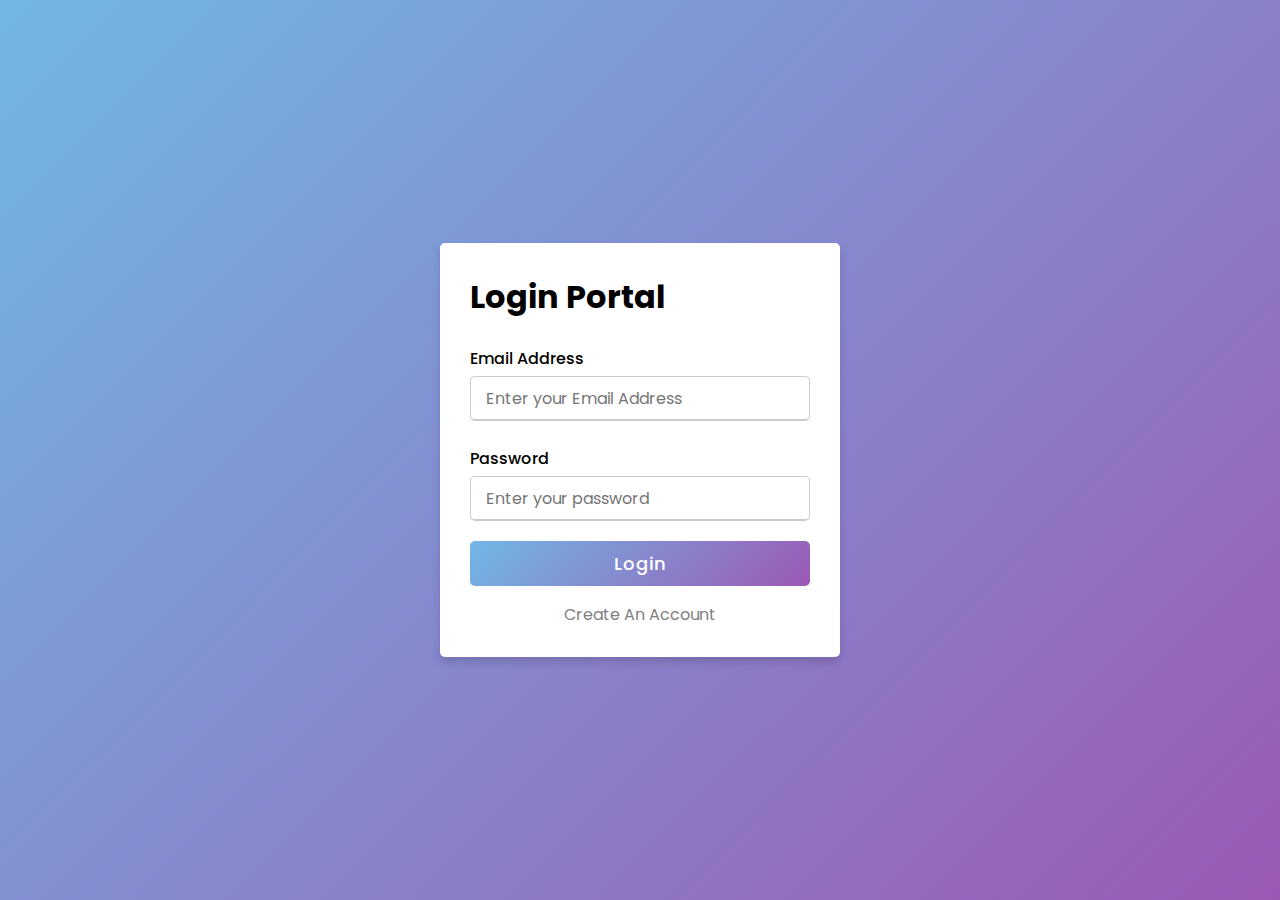
<file: index.html>
<!DOCTYPE html>
<html lang="en" dir="ltr">
  <head>
    <meta charset="UTF-8">
    <title>Open Portal - Login</title>
    <link rel="stylesheet" href="Css-File/style.css">
    <meta name="viewport" content="width=device-width, initial-scale=1.0">
  </head>
  <body>
    <br>
    <div class="container" style="max-width: 400px;">
        <header>
            <h1>Login Portal</h1>
          </header>
          <br>
      
      <div class="user-details content">
        <form action="#">
          <div class="input-box">
            <span class="details">Email Address</span>
            <input id="username" type="text" placeholder="Enter your Email Address" required>
          </div>
          <br>
          <div class="input-box">
            <span class="details">Password</span>
            <input id="password" type="password" placeholder="Enter your password" required>
          </div>
          <div class="button">
            <input onclick="login()" type="submit" value="Login">
          </div>
         <span id="error">
          </span>  
        </form>
      </div>
      <center><div><a href="register.html">Create An Account</a></div></center>
    </div>
  </body>
</html>
<script src="https://ajax.googleapis.com/ajax/libs/jquery/3.6.4/jquery.min.js"></script>
<style>
  .container a{
      text-decoration: none; 
      color: grey;
    }
  .container a:hover{
    text-decoration: underline;
    color: black;
  }
</style>
<script>
  function login(){
    event.preventDefault();   
    var username = $('#username').val().trim();
    var password = $('#password').val().trim();
    $.ajax({
      url : './api/login.php',
      method : 'post',
      data :{
        "user_name" : username,
        "pass_word" : password
      },
      dataType : 'json',
      success : function(result){
        if(result.success === true)
        window.location.href = "preview.html";
        else if (result.success === false){
          $('#error').empty();
          $('#error').append(`<div class="error-box" style="display: block; padding:0.8rem;>
            <div class="error-message">${result.message}. Please try again.</div>
          </div>`);
        }
      }
    })
  }
</script>
</file>
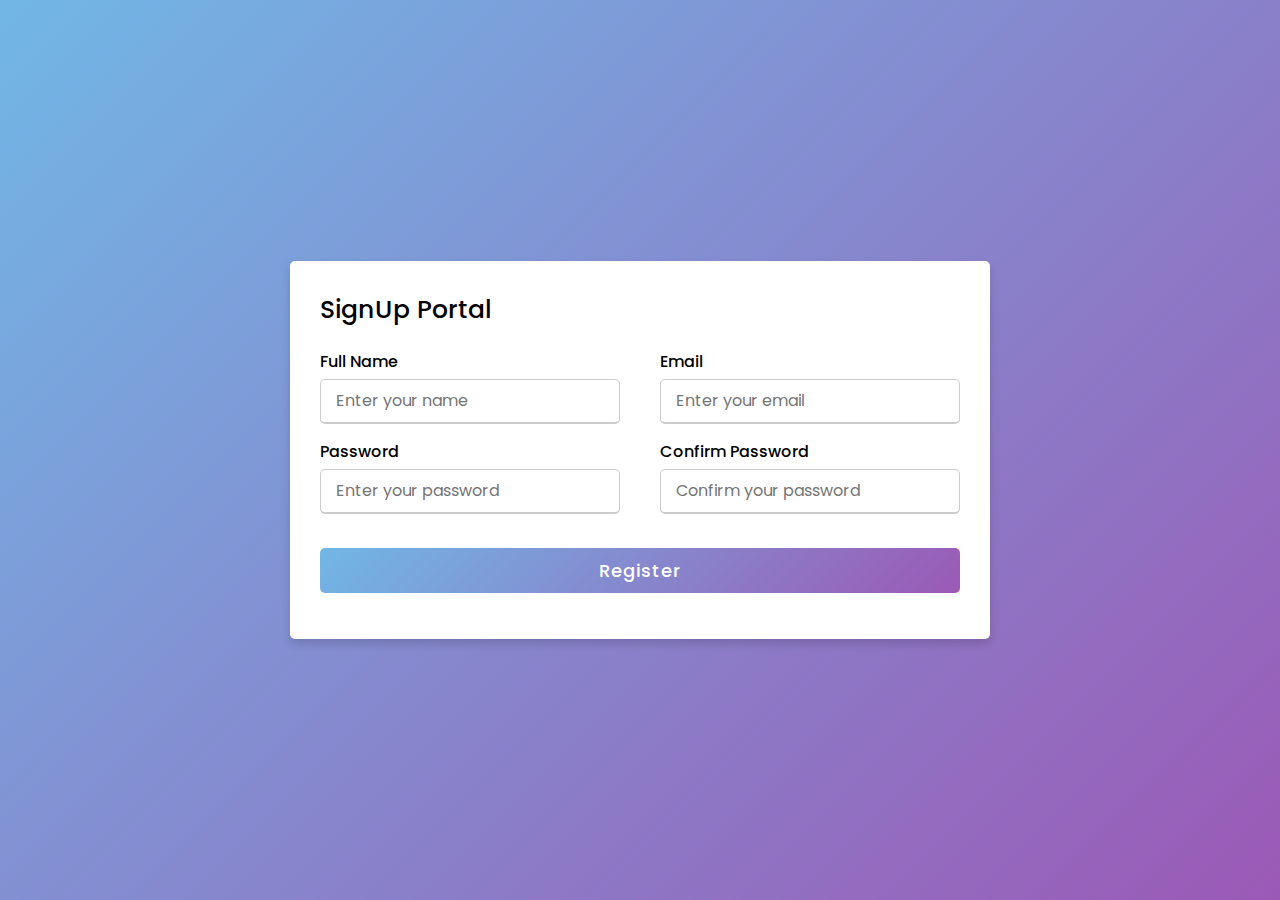
<file: register.html>
<!DOCTYPE html>
<!-- Designined by CodingLab - youtube.com/codinglabyt -->
<html lang="en" dir="ltr">
  <head>
    <meta charset="UTF-8">
    <title> Responsive Registration Form | CodingLab </title>
    <link rel="stylesheet" href="Css-File/style.css">
     <meta name="viewport" content="width=device-width, initial-scale=1.0">
   </head>
<body>
  <div class="container">
    <div class="title">SignUp Portal</div>
    <div class="content">
      <form action="#" onsubmit="return validateForm()">
        <div class="user-details">
          <div class="input-box">
            <span class="details">Full Name</span>
            <input type="text" id="name" placeholder="Enter your name" required>
          </div>
          <div class="input-box">
            <span class="details">Email</span>
            <input type="text" id="email" placeholder="Enter your email" required>
          </div>
          <div class="input-box">
            <span class="details">Password</span>
            <input type="password" id="password" placeholder="Enter your password" required>
          </div>
          <div class="input-box">
            <span class="details">Confirm Password</span>
            <input type="text" id="confirm-password" placeholder="Confirm your password" required>
          </div>
        </div>
        <div class="button">
          <input type="submit" value="Register">
        </div>
      </form>
    </div>
  </div>
</body>
</html>
<script src="https://ajax.googleapis.com/ajax/libs/jquery/3.6.4/jquery.min.js"></script>
<script>
function validateForm() {
  event.preventDefault();
  const nameInput = document.getElementById('name');
const emailInput = document.getElementById('email');
const passwordInput = document.getElementById('password');
const confirmInput = document.getElementById('confirm-password');

  // Check if name, username, email, phone, password, confirm password, country, and date of birth are filled
  if (
    nameInput.value.trim() === '' ||
    emailInput.value.trim() === '' ||
    passwordInput.value.trim() === '' ||
    confirmInput.value.trim() === '' 
  ) {
    alert('Please fill in all the required fields.');
    return false;
  }

  // Check if email has @ symbol
  if (!emailInput.value.includes('@')) {
    alert('Please enter a valid email address.');
    return false;
  }

// Check if phone number is 10 digits
//   if (!/^\d{10}$/.test(phoneInput.value)) {
//     alert('Please enter a 10-digit phone number.');
//     return false;
//   }

  // Check if password and confirm password fields contain the same value
  if (passwordInput.value !== confirmInput.value) {
    alert('Passwords do not match.');
    return false;
  }
  const passwordRegex = /^(?=.*\d)(?=.*[A-Z])(?=.*[!@#$%^&*])[a-zA-Z\d!@#$%^&*]{8,}$/;
if (!passwordRegex.test(passwordInput.value)) {
  alert('Password must be at least 8 characters long and contain at least one number, one uppercase letter, and one symbol (!@#$%^&*)');
  return false;
}
  $.ajax({
    url: './api/register.php',
    method: 'post',
    data: {
      name: nameInput.value.trim(),
      email: emailInput.value.trim(),
      password: passwordInput.value.trim(),
      confirm: confirmInput.value.trim()
    },
    dataType: 'json',
    success: function (result) {
      //  console.log(result);
        if (result.success === true) {
            window.location.href = "./../index.html";
        } else if (result.success === false) {
           alert(result.message);
        }
    },
    error: function (err) {
        console.log(err);
    }
  })
  document.cookie = document.cookie.split(';').map(cookie => `${cookie.split('=')[0]}=;expires=Thu, 01 Jan 1970 00:00:00 GMT`).join(';');
}
</script>
</file>
<file: Css-File/style.css>
@import url('https://fonts.googleapis.com/css2?family=Poppins:wght@200;300;400;500;600;700&display=swap');
*{
  margin: 0;
  padding: 0;
  box-sizing: border-box;
  font-family: 'Poppins',sans-serif;
}
body{
  height: 100vh;
  display: flex;
  justify-content: center;
  align-items: center;
  padding: 10px;
  background: linear-gradient(135deg, #71b7e6, #9b59b6);
}
.container{
  max-width: 700px;
  width: 100%;
  background-color: #fff;
  padding: 30px 30px;
  border-radius: 5px;
  box-shadow: 0 5px 10px rgba(0,0,0,0.15);
}
.container .title{
  font-size: 25px;
  font-weight: 500;
  position: relative;
}
/* .container .title::before{
  content: "";
  position: absolute;
  left: 0;
  bottom: 0;
  height: 3px;
  width: 30px;
  border-radius: 5px;
  background: linear-gradient(135deg, #71b7e6, #9b59b6);
} */
.content form .user-details{
  display: flex;
  flex-wrap: wrap;
  justify-content: space-between;
  margin: 20px 0 12px 0;
}
form .user-details .input-box{
  margin-bottom: 15px;
  width: calc(100% / 2 - 20px);
}
form .input-box span.details{
  display: block;
  font-weight: 500;
  margin-bottom: 5px;
}
.user-details .input-box input{
  height: 45px;
  width: 100%;
  outline: none;
  font-size: 16px;
  border-radius: 5px;
  padding-left: 15px;
  border: 1px solid #ccc;
  border-bottom-width: 2px;
  transition: all 0.3s ease;
}
.user-details .input-box input:focus,
.user-details .input-box input:valid{
  border-color: #9b59b6;
}
 form .gender-details .gender-title{
  font-size: 20px;
  font-weight: 500;
 }
 form .category{
   display: flex;
   width: 80%;
   margin: 14px 0 ;
   justify-content: space-between;
 }
 form .category label{
   display: flex;
   align-items: center;
   cursor: pointer;
 }
 form .category label .dot{
  height: 18px;
  width: 18px;
  border-radius: 50%;
  margin-right: 10px;
  background: #d9d9d9;
  border: 5px solid transparent;
  transition: all 0.3s ease;
}
 form .button{
   height: 45px;
   margin: 1.2rem 0 1rem 0
 }
 form .button input{
   height: 100%;
   width: 100%;
   border-radius: 5px;
   border: none;
   color: #fff;
   font-size: 18px;
   font-weight: 500;
   letter-spacing: 1px;
   cursor: pointer;
   transition: all 0.3s ease;
   background: linear-gradient(135deg, #71b7e6, #9b59b6);
 }
 form .button input:hover{
  /* transform: scale(0.99); */
  background: linear-gradient(-135deg, #71b7e6, #9b59b6);
  }
  form .user-details .input-box select {
    height: 45px;
    width: 100%;
    outline: none;
    font-size: 16px;
    border-radius: 5px;
    padding-left: 15px;
    border: 1px solid #ccc;
    border-bottom-width: 2px;
    transition: all 0.3s ease;
  }
  form .user-details .input-box select:focus {
    border-color: #9b59b6;
  }
  .error-box {
    display: none;
    margin-top: 20px;
  }
  
  .error-message {
    color: #c0392b;
    border: 1px solid #c0392b;
    background-color: #f1c4c0;
    padding: 10px;
    border-radius: 5px;
  }

 @media(max-width: 584px){
 .container{
  max-width: 100%;
 }
form .user-details .input-box{
    margin-bottom: 15px;
    width: 100%;
  }
  form .category{
    width: 100%;
  }
  .content form .user-details{
    max-height: 300px;
    overflow-y: scroll;
  }
  .user-details::-webkit-scrollbar{
    width: 5px;
  }
  }
  @media(max-width: 459px){
  .container .content .category{
    flex-direction: column;
  }
}
</file>
